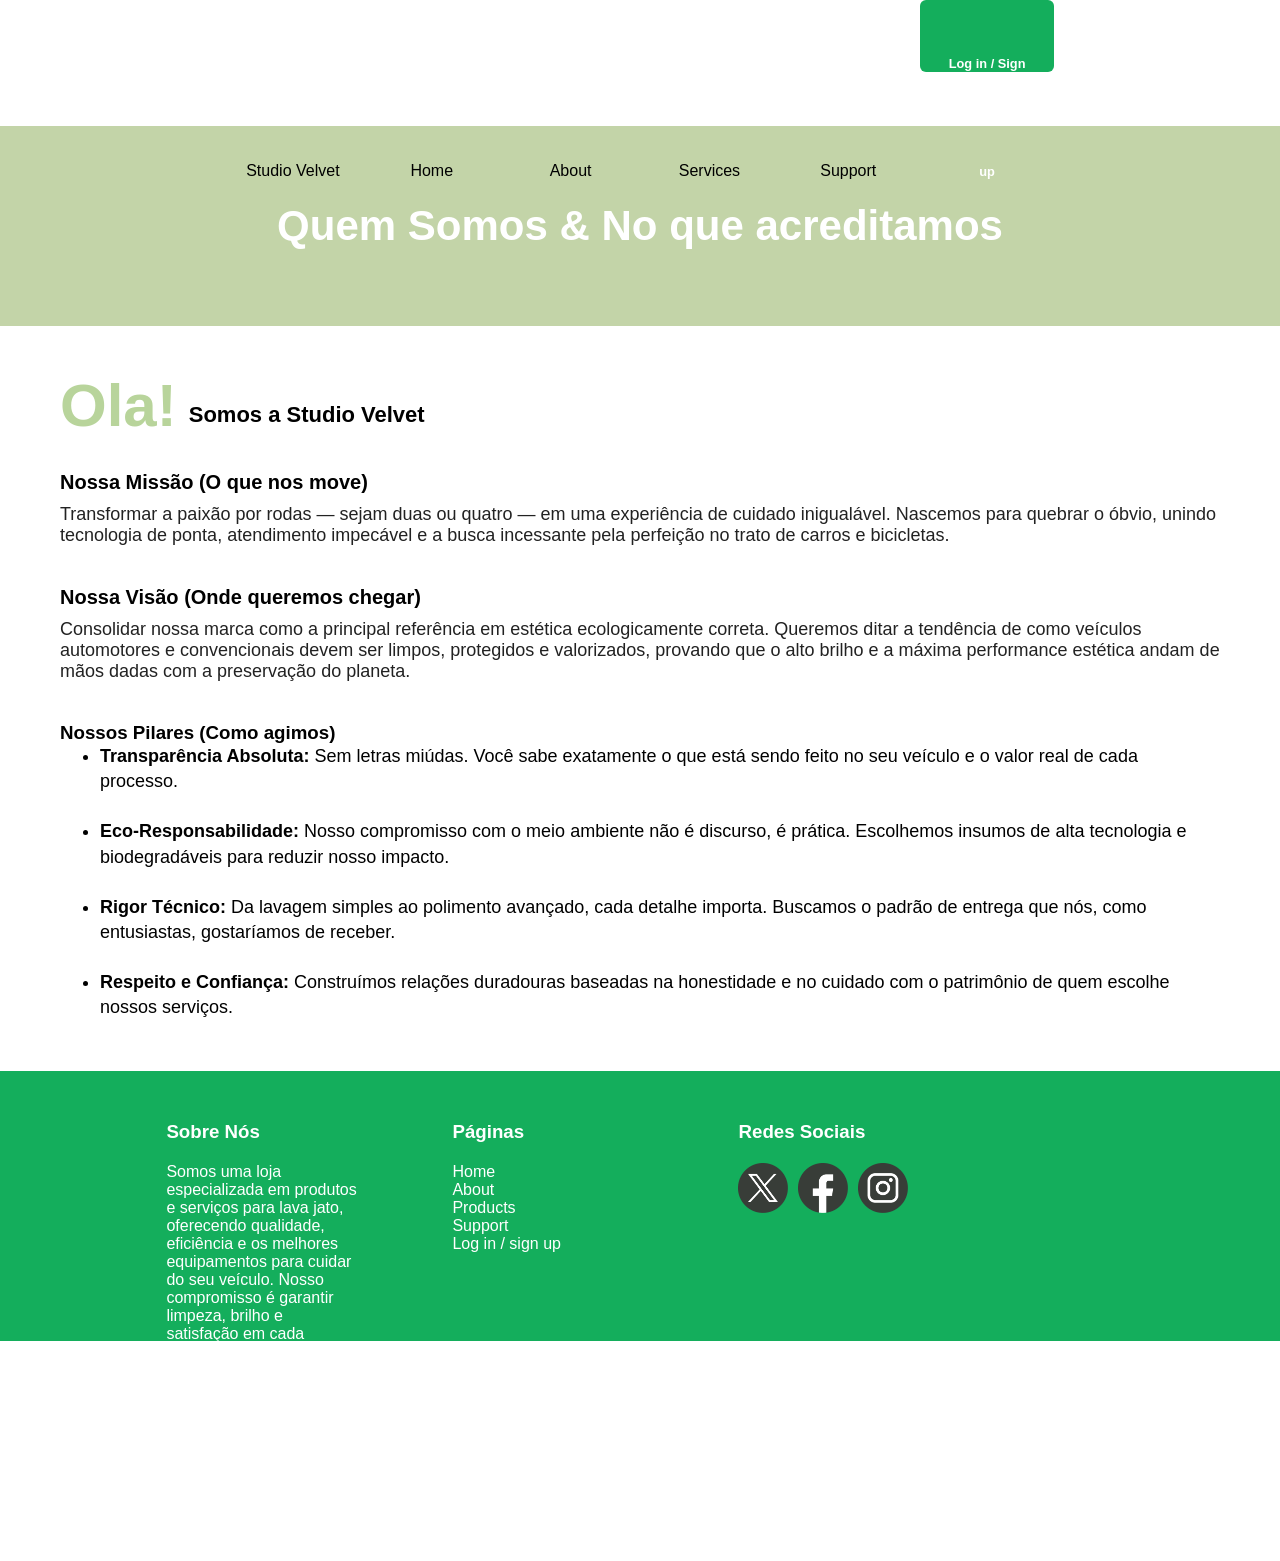
<file: about.html>
<!DOCTYPE html>
<html lang="en">
<head>
    <meta charset="UTF-8">
    <meta name="viewport" content="width=device-width, initial-scale=1.0">
    <title>Document</title>
    <link rel="stylesheet" href="about.css">
</head>
<body>
    <header> 

        <ul>
            <li class="home">Studio Velvet</li>
            <li class=""><a href="index.html">Home</a></li>
            <li class=""><a href="about.html">About</a></li>
            <li class=""><a href="products.html">Services</a></li>   
            <li class=""><a href="support.html">Support</a></li> 
            <li class="login"><a href="login.html">Log in / Sign up</a></li>   
         </ul>  
    
    </header>

    <div class="negocioverde">
        <h1>Quem Somos & No que acreditamos</h1>
    </div>
    
    <div class="sobrenos">
    
        <div class="topo">
            <div class="ola">Ola!</div>
            <div class="titulo">Somos a Studio Velvet</div>
        </div>
    
        <div class="nos">
            <h3>Nossa Missão (O que nos move)</h3>
    
            <p>
                Transformar a paixão por rodas — sejam duas ou quatro — em uma
                experiência de cuidado inigualável. Nascemos para quebrar o óbvio,
                unindo tecnologia de ponta, atendimento impecável e a busca
                incessante pela perfeição no trato de carros e bicicletas.
            </p>
        </div>
    
        <div class="nos">
            <h3>Nossa Visão (Onde queremos chegar)</h3>
    
            <p>
                Consolidar nossa marca como a principal referência em estética
                ecologicamente correta. Queremos ditar a tendência de como veículos
                automotores e convencionais devem ser limpos, protegidos e
                valorizados, provando que o alto brilho e a máxima performance
                estética andam de mãos dadas com a preservação do planeta.
            </p>
        </div>
    
        <div class="pilares">
            <h3>Nossos Pilares (Como agimos)</h3>
    
            <ul>
                <li>
                    <strong>Transparência Absoluta:</strong>
                    Sem letras miúdas. Você sabe exatamente o que está sendo feito
                    no seu veículo e o valor real de cada processo.
                </li>
    
                <li>
                    <strong>Eco-Responsabilidade:</strong>
                    Nosso compromisso com o meio ambiente não é discurso, é prática.
                    Escolhemos insumos de alta tecnologia e biodegradáveis para
                    reduzir nosso impacto.
                </li>
    
                <li>
                    <strong>Rigor Técnico:</strong>
                    Da lavagem simples ao polimento avançado, cada detalhe importa.
                    Buscamos o padrão de entrega que nós, como entusiastas,
                    gostaríamos de receber.
                </li>
    
                <li>
                    <strong>Respeito e Confiança:</strong>
                    Construímos relações duradouras baseadas na honestidade e no
                    cuidado com o patrimônio de quem escolhe nossos serviços.
                </li>
            </ul>
        </div>
    
    </div>

    <footer>
        <ul>
          <h3>Sobre Nós</h3>
          <li>Somos uma loja especializada em produtos e serviços para lava jato, oferecendo qualidade, eficiência e os melhores equipamentos para cuidar do seu veículo. Nosso compromisso é garantir limpeza, brilho e satisfação em cada atendimento.
          </li>
        </ul>
      
        <ul>
          <h3>Páginas</h3>
          <li>Home</li>
          <li>About</li>
          <li>Products</li>
          <li>Support</li>
          <li>Log in / sign up</li>
        </ul>
      
        <ul>
          <h3>Redes Sociais</h3>
          <li class="redes">
            <img src="x.png" alt="">
            <img src="face.png" alt="">
            <img src="insta.png" alt="">
          </li>
        </ul>
      
        <ul>
          <h3>Contato</h3>
          <li>
            <img src="location-pin-solid.png" alt="">
            Rua das flores, 123,
            Bairro Centro, Belo Horizonte - MG
          </li>
      
          <li>
            <img src="phone-solid.png" alt="">
            (31) 90067-6069
          </li>
      
          <li>
            <img src="envelope-solid.png" alt="">
            studiovallet@gmail.com
          </li>
        </ul>
      </footer>
    
    
</body>
</html>
</file>
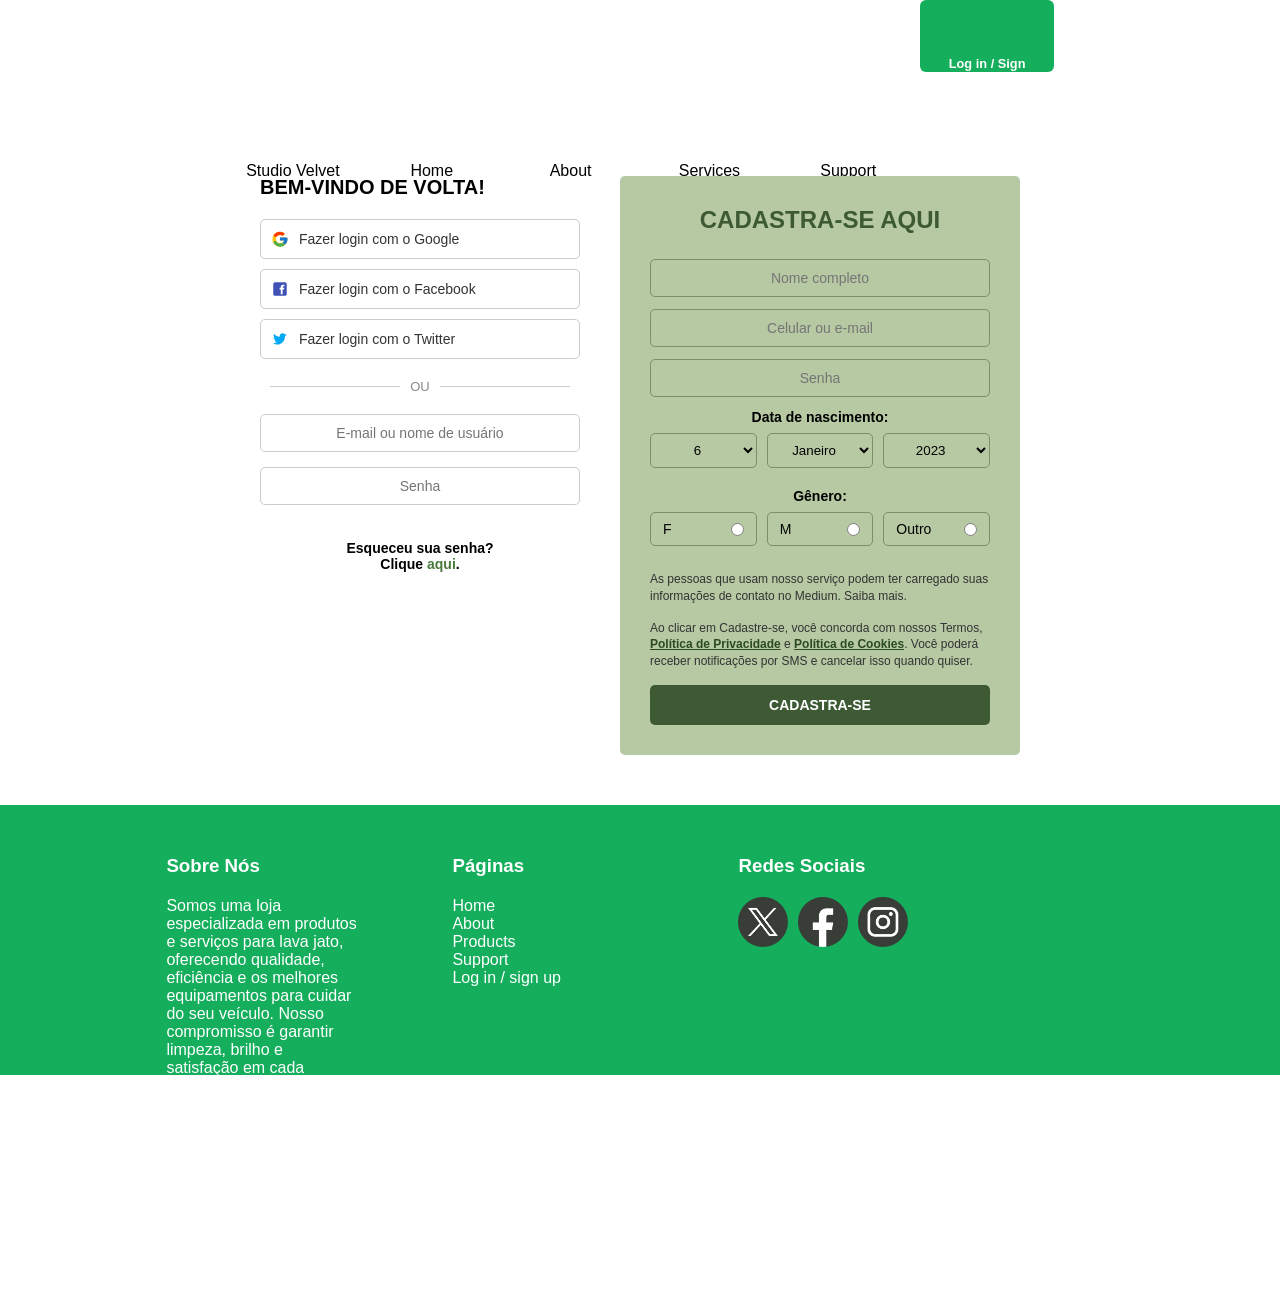
<file: login.html>
<!DOCTYPE html>
<html lang="pt-BR">
<head>
 <meta charset="UTF-8">
 <meta name="viewport" content="width=device-width, initial-scale=1.0">
 <title>Lava-Jato Serviços</title>
 <link rel="stylesheet" href="login.css">
</head>
<body>
 
 <header>
 <ul>
 <li class="home">Studio Velvet</li>
 <li><a href="index.html">Home</a></li>
 <li><a href="about.html">About</a></li>
 <li><a href="products.html">Services</a></li>
 <li class=""><a href="support.html">Support</a></li>
 <li class="login"><a href="login.html">Log in / Sign up</a></li>  
 </ul>
 </header>
 
 
 <div class="container-cadastro">
 
 <div class="caixa-login">
 <h2>BEM-VINDO DE VOLTA!</h2>
 
 <div class="botao-social">
 <svg width="18" height="18" viewBox="0 0 48 48">
 <path fill="#FFC107" d="M43.6 20.5H42V20H24v8h11.3C33.7 32.4 29.3 35 24 35c-6.1 0-11-4.9-11-11s4.9-11 11-11c2.8 0 5.3 1 7.3 2.7l5.7-5.7C33.5 6.5 29 4.5 24 4.5 12.9 4.5 4 13.4 4 24.5s8.9 20 20 20 20-8.9 20-20c0-1.3-.1-2.7-.4-4z"/>
 <path fill="#FF3D00" d="M6.3 14.7l6.6 4.8C14.7 16 19 13 24 13c2.8 0 5.3 1 7.3 2.7l5.7-5.7C33.5 6.5 29 4.5 24 4.5c-7.7 0-14.3 4.3-17.7 10.2z"/>
 <path fill="#4CAF50" d="M24 44.5c5.2 0 9.9-2 13.4-5.2l-6.2-5.2c-2 1.4-4.5 2.2-7.2 2.2-5.3 0-9.7-3.6-11.3-8.4l-6.5 5C9.6 40.1 16.3 44.5 24 44.5z"/>
 <path fill="#1976D2" d="M43.6 20.5H42V20H24v8h11.3c-.8 2.3-2.3 4.2-4.1 5.6l6.2 5.2C40.9 36 44 30.7 44 24.5c0-1.3-.1-2.7-.4-4z"/>
 </svg>
 <span>Fazer login com o Google</span>
 </div>
 
 <div class="botao-social">
 <svg width="18" height="18" viewBox="0 0 48 48">
 <path fill="#3F51B5" d="M42 37c0 2.8-2.2 5-5 5H11c-2.8 0-5-2.2-5-5V11c0-2.8 2.2-5 5-5h26c2.8 0 5 2.2 5 5v26z"/>
 <path fill="#FFF" d="M34.4 25H31v13h-5V25h-3v-4.3h3v-2.5c0-3 1.5-5.6 5.9-5.6h4v4.3h-2.7c-1.4 0-1.7.7-1.7 1.6v2.2h4.4L34.4 25z"/>
 </svg>
 <span>Fazer login com o Facebook</span>
 </div>
 
 <div class="botao-social">
 <svg width="18" height="18" viewBox="0 0 48 48">
 <path fill="#03A9F4" d="M42 12.4c-1.3.7-2.7 1.2-4.2 1.4 1.5-1 2.7-2.5 3.2-4.3-1.4.9-3 1.5-4.7 1.8-1.4-1.5-3.3-2.4-5.5-2.4-4.1 0-7.5 3.5-7.5 7.7 0 .6.1 1.2.2 1.7-6.3-.3-11.8-3.4-15.5-8.1-.7 1.2-1 2.5-1 3.9 0 2.6 1.3 4.9 3.3 6.3-1.2 0-2.4-.4-3.4-.9v.1c0 3.7 2.6 6.7 6 7.4-.6.2-1.3.3-2 .3-.5 0-1-.1-1.4-.1.9 2.9 3.6 5 6.8 5.1-2.5 2-5.7 3.1-9.1 3.1-.6 0-1.2 0-1.7-.1 3.2 2.1 7 3.3 11.1 3.3 13.3 0 20.6-11.2 20.6-20.9v-.9c1.4-1 2.6-2.3 3.6-3.8z"/>
 </svg>
 <span>Fazer login com o Twitter</span>
 </div>
 
 <div class="linha-ou">
 <hr>OU<hr>
 </div>
 
 <input type="text" class="campo-texto" placeholder="E-mail ou nome de usuário">
 <input type="password" class="campo-texto" placeholder="Senha">
 
 <p class="esqueceu-senha">Esqueceu sua senha?<br>Clique <a href="#">aqui</a>.</p>
 </div>
 
 <div class="caixa-cadastro">
 <h2>CADASTRA-SE AQUI</h2>
 
 <input type="text" class="campo-cadastro" placeholder="Nome completo">
 <input type="text" class="campo-cadastro" placeholder="Celular ou e-mail">
 <input type="password" class="campo-cadastro" placeholder="Senha">
 
 <p class="titulo-secao">Data de nascimento:</p>
 <div class="linha-selects">
 <select>
 <option>1</option>
 <option>2</option>
 <option>3</option>
 <option>4</option>
 <option>5</option>
 <option selected>6</option>
 <option>7</option>
 <option>8</option>
 <option>9</option>
 <option>10</option>
 <option>11</option>
 <option>12</option>
 <option>13</option>
 <option>14</option>
 <option>15</option>
 <option>16</option>
 <option>17</option>
 <option>18</option>
 <option>19</option>
 <option>20</option>
 <option>21</option>
 <option>22</option>
 <option>23</option>
 <option>24</option>
 <option>25</option>
 <option>26</option>
 <option>27</option>
 <option>28</option>
 <option>29</option>
 <option>30</option>
 <option>31</option>
 </select>
 <select>
 <option selected>Janeiro</option>
 <option>Fevereiro</option>
 <option>Março</option>
 <option>Abril</option>
 <option>Maio</option>
 <option>Junho</option>
 <option>Julho</option>
 <option>Agosto</option>
 <option>Setembro</option>
 <option>Outubro</option>
 <option>Novembro</option>
 <option>Dezembro</option>
 </select>
 <select>
 <option>2026</option>
 <option>2025</option>
 <option>2024</option>
 <option selected>2023</option>
 <option>2022</option>
 <option>2021</option>
 <option>2020</option>
 <option>2019</option>
 <option>2018</option>
 <option>2017</option>
 <option>2016</option>
 <option>2015</option>
 <option>2014</option>
 <option>2013</option>
 <option>2012</option>
 <option>2011</option>
 <option>2010</option>
 <option>2009</option>
 <option>2008</option>
 <option>2007</option>
 <option>2006</option>
 <option>2005</option>
 <option>2004</option>
 <option>2003</option>
 <option>2002</option>
 <option>2001</option>
 <option>2000</option>
 <option>1999</option>
 <option>1998</option>
 <option>1997</option>
 <option>1996</option>
 <option>1995</option>
 <option>1994</option>
 <option>1993</option>
 <option>1992</option>
 <option>1991</option>
 <option>1990</option>
 <option>1989</option>
 <option>1988</option>
 <option>1987</option>
 <option>1986</option>
 <option>1985</option>
 <option>1984</option>
 <option>1983</option>
 <option>1982</option>
 <option>1981</option>
 <option>1980</option>
 <option>1979</option>
 <option>1978</option>
 <option>1977</option>
 <option>1976</option>
 <option>1975</option>
 <option>1974</option>
 <option>1973</option>
 <option>1972</option>
 <option>1971</option>
 <option>1970</option>
 <option>1969</option>
 <option>1968</option>
 <option>1967</option>
 <option>1966</option>
 <option>1965</option>
 <option>1964</option>
 <option>1963</option>
 <option>1962</option>
 <option>1961</option>
 <option>1960</option>
 <option>1959</option>
 <option>1958</option>
 <option>1957</option>
 <option>1956</option>
 <option>1955</option>
 <option>1954</option>
 <option>1953</option>
 <option>1952</option>
 <option>1951</option>
 <option>1950</option>
 <option>1949</option>
 <option>1948</option>
 <option>1947</option>
 <option>1946</option>
 <option>1945</option>
 <option>1944</option>
 <option>1943</option>
 <option>1942</option>
 <option>1941</option>
 <option>1940</option>
 <option>1939</option>
 <option>1938</option>
 <option>1937</option>
 <option>1936</option>
 <option>1935</option>
 <option>1934</option>
 <option>1933</option>
 <option>1932</option>
 <option>1931</option>
 <option>1930</option>
 <option>1929</option>
 <option>1928</option>
 <option>1927</option>
 <option>1926</option>
 <option>1925</option>
 <option>1924</option>
 <option>1923</option>
 <option>1922</option>
 <option>1921</option>
 <option>1920</option>
 <option>1919</option>
 <option>1918</option>
 <option>1917</option>
 <option>1916</option>
 <option>1915</option>
 <option>1914</option>
 <option>1913</option>
 <option>1912</option>
 <option>1911</option>
 <option>1910</option>
 <option>1909</option>
 <option>1908</option>
 <option>1907</option>
 <option>1906</option>
 <option>1905</option>
 <option>1904</option>
 <option>1903</option>
 <option>1902</option>
 <option>1901</option>
 <option>1900</option>
 </select>
 </div>
 
 <p class="titulo-secao">Gênero:</p>
 <div class="linha-genero">
 <div class="opcao-genero">F <input type="radio" name="genero"></div>
 <div class="opcao-genero">M <input type="radio" name="genero"></div>
 <div class="opcao-genero">Outro <input type="radio" name="genero"></div>
 </div>
 
 <p class="texto-aviso">
 As pessoas que usam nosso serviço podem ter carregado suas informações de contato no Medium. Saiba mais.
 </p>
 
 <p class="texto-aviso">
 Ao clicar em Cadastre-se, você concorda com nossos Termos, <a href="#">Política de Privacidade</a> e <a href="#">Política de Cookies</a>. Você poderá receber notificações por SMS e cancelar isso quando quiser.
 </p>
 
 <button class="botao-cadastrar">CADASTRA-SE</button>
 </div>
 
 </div>
 
 
 <footer>
 <ul>
 <h3>Sobre Nós</h3>
 <li>
 Somos uma loja especializada em produtos e serviços para lava jato,
 oferecendo qualidade, eficiência e os melhores equipamentos para
 cuidar do seu veículo. Nosso compromisso é garantir limpeza, brilho e
 satisfação em cada atendimento.
 </li>
 </ul>
 
 <ul>
 <h3>Páginas</h3>
 <li>Home</li>
 <li>About</li>
 <li>Products</li>
 <li>Support</li>
 <li>Log in / sign up</li>
 </ul>
 
 <ul>
 <h3>Redes Sociais</h3>
 <li class="redes">
 <img src="x.png" alt="">
 <img src="face.png" alt="">
 <img src="insta.png" alt="">
 </li>
 </ul>
 
 <ul>
 <h3>Contato</h3>
 <li>
 <img src="location-pin-solid.png" alt="">
 Rua das flores, 123, Bairro Centro, Belo Horizonte - MG
 </li>
 
 <li>
 <img src="phone-solid.png" alt="">
 (31) 90067-6069
 </li>
 
 <li>
 <img src="envelope-solid.png" alt="">
 studiovallet@gmail.com
 </li>
 </ul>
 </footer>
 
</body>
</html>
</file>
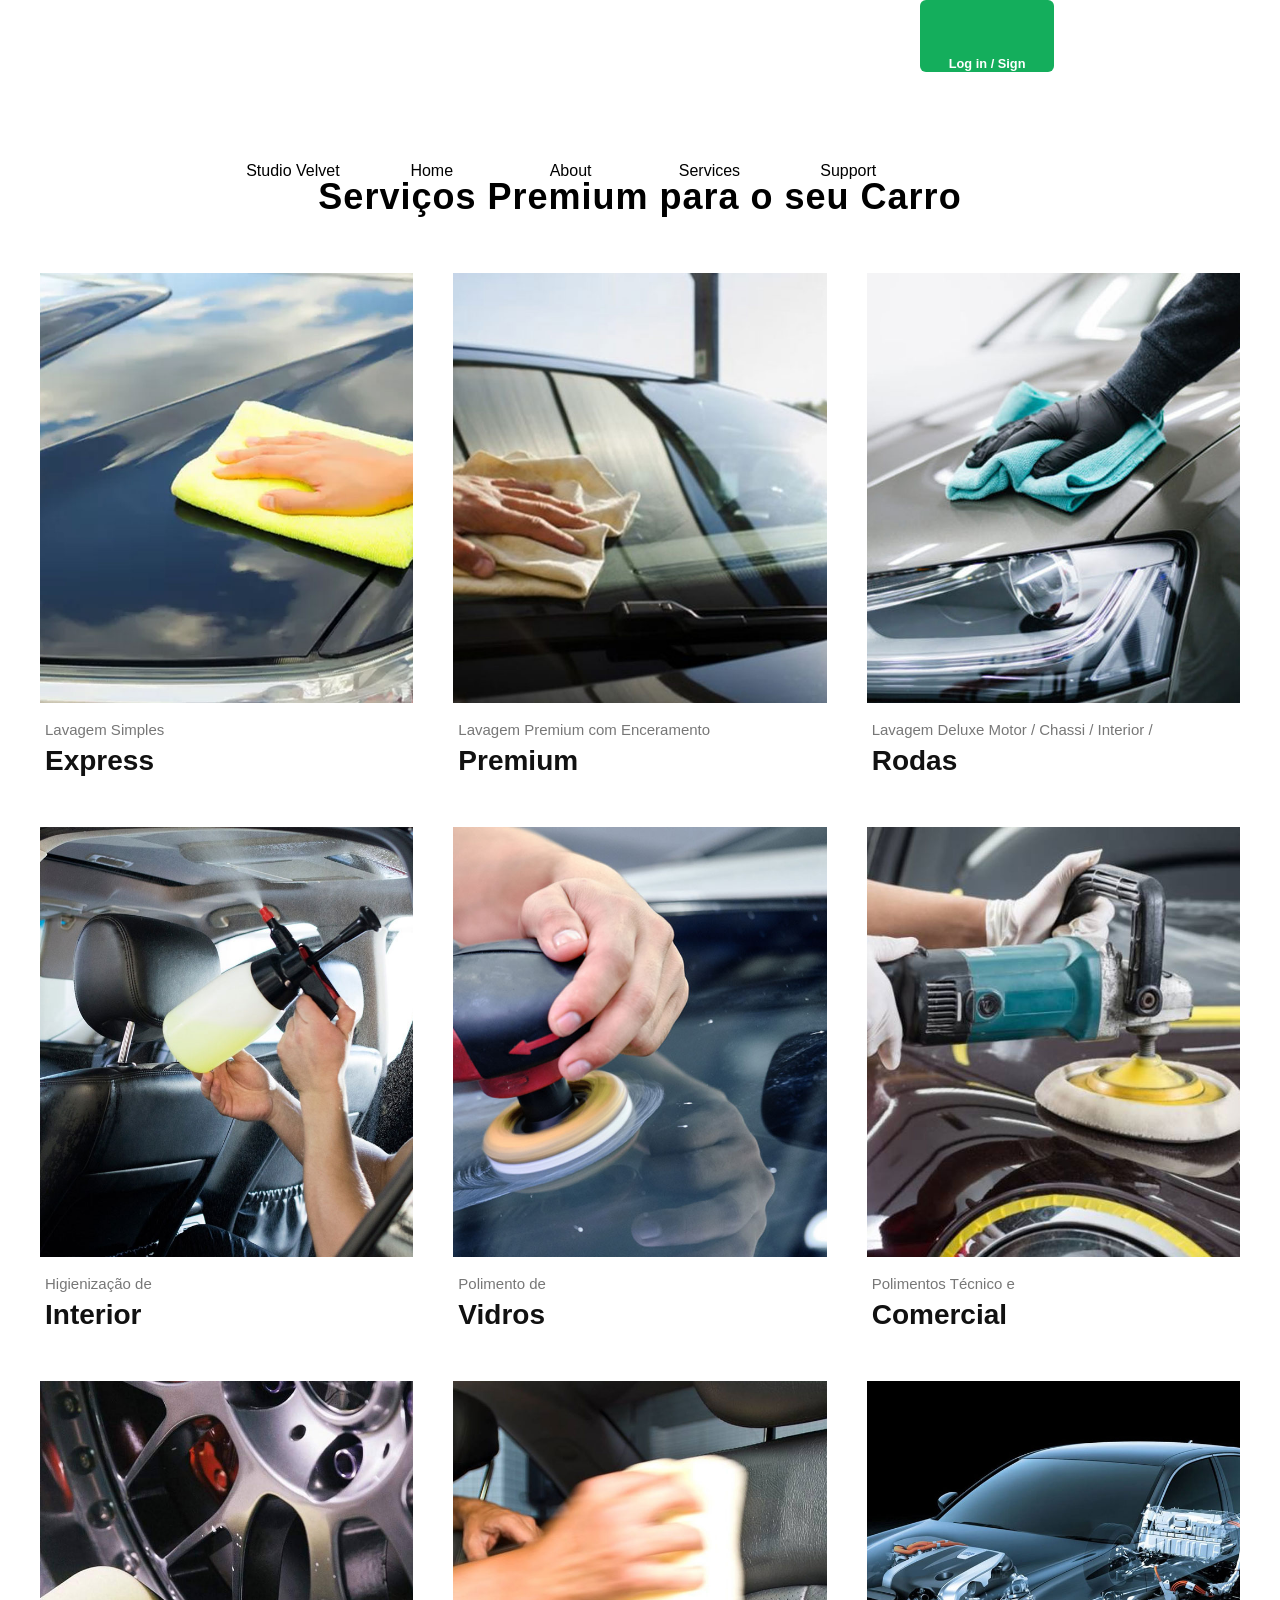
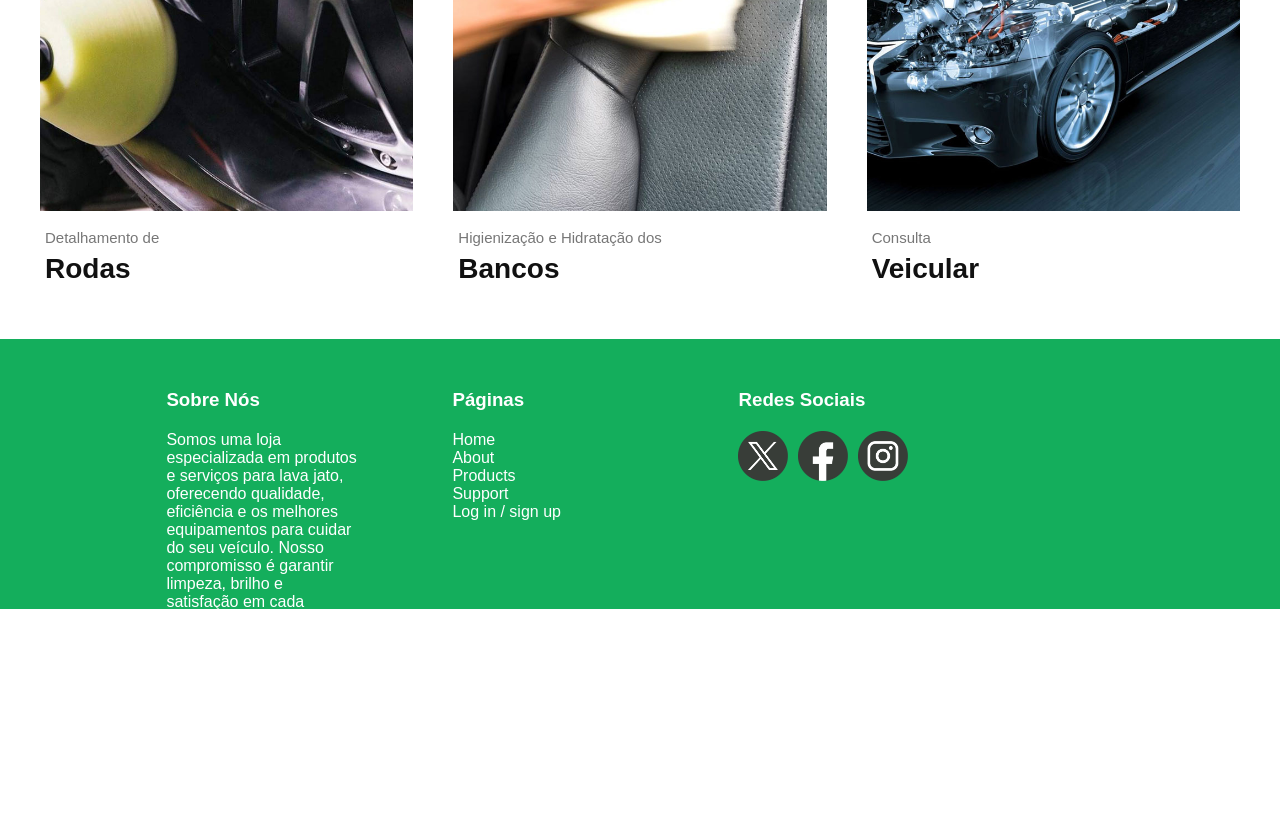
<file: products.html>
<!DOCTYPE html>
<html lang="pt-BR">
<head>
  <meta charset="UTF-8">
  <meta name="viewport" content="width=device-width, initial-scale=1.0">
  <title>Lava-Jato Serviços</title>
  <link rel="stylesheet" href="products.css">
  <body>
 
    <header> 

      <ul>
          <li class="home">Studio Velvet</li>
          <li class=""><a href="index.html">Home</a></li>
          <li class=""><a href="about.html">About</a></li>
          <li class=""><a href="products.html">Services</a></li>   
          <li class=""><a href="support.html">Support</a></li> 
          <li class="login"><a href="login.html">Log in / Sign up</a></li>  
       </ul>  
  
  </header>

  <h1>Serviços Premium para o seu Carro</h1>
 
  <div class="servico">
 
    <div class="cartaz">
      <img src="imagem01f.jpg" alt="">
      <div class="titulo">
        <span class="linha1">Lavagem Simples</span>
        <span class="linha2">Express</span>
      </div>
    </div>
 
    <div class="cartaz">
      <img src="imagem 02 f.jpg" alt="">
      <div class="titulo">
        <span class="linha1">Lavagem Premium com Enceramento</span>
        <span class="linha2">Premium</span>
      </div>
    </div>
 
    <div class="cartaz">
      <img src="imagem 03 f.jpg" alt="">
      <div class="titulo">
        <span class="linha1">Lavagem Deluxe Motor / Chassi / Interior /</span>
        <span class="linha2">Rodas</span>
      </div>
    </div>
 
    <div class="cartaz">
      <img src="imagem 04 f.jpg" alt="">
      <div class="titulo">
        <span class="linha1">Higienização de</span>
        <span class="linha2">Interior</span>
      </div>
    </div>
 
    <div class="cartaz">
      <img src="imagem 05 f.jpg" alt="">
      <div class="titulo">
        <span class="linha1">Polimento de</span>
        <span class="linha2">Vidros</span>
      </div>
    </div>
 
    <div class="cartaz">
      <img src="imagem 06 f.jpg" alt="">
      <div class="titulo">
        <span class="linha1">Polimentos Técnico e</span>
        <span class="linha2">Comercial</span>
      </div>
    </div>
 
    <div class="cartaz">
      <img src="imagem 07 f.jpg" alt="">
      <div class="titulo">
        <span class="linha1">Detalhamento de</span>
        <span class="linha2">Rodas</span>
      </div>
    </div>
 
    <div class="cartaz">
      <img src="imagem 08 f.jpg" alt="">
      <div class="titulo">
        <span class="linha1">Higienização e Hidratação dos</span>
        <span class="linha2">Bancos</span>
      </div>
    </div>
 
    <div class="cartaz">
      <img src="imagem 09 f.jpg" alt="">
      <div class="titulo">
        <span class="linha1">Consulta</span>
        <span class="linha2">Veicular</span>
      </div>
    </div>
 
  </div>

  <footer>
    <ul>
      <h3>Sobre Nós</h3>
      <li>Somos uma loja especializada em produtos e serviços para lava jato, oferecendo qualidade, eficiência e os melhores equipamentos para cuidar do seu veículo. Nosso compromisso é garantir limpeza, brilho e satisfação em cada atendimento.
      </li>
    </ul>
  
    <ul>
      <h3>Páginas</h3>
      <li>Home</li>
      <li>About</li>
      <li>Products</li>
      <li>Support</li>
      <li>Log in / sign up</li>
    </ul>
  
    <ul>
      <h3>Redes Sociais</h3>
      <li class="redes">
        <img src="x.png" alt="">
        <img src="face.png" alt="">
        <img src="insta.png" alt="">
      </li>
    </ul>
  
    <ul>
      <h3>Contato</h3>
      <li>
        <img src="location-pin-solid.png" alt="">
        Rua das flores, 123,
        Bairro Centro, Belo Horizonte - MG
      </li>
  
      <li>
        <img src="phone-solid.png" alt="">
        (31) 90067-6069
      </li>
  
      <li>
        <img src="envelope-solid.png" alt="">
        studiovallet@gmail.com
      </li>
    </ul>
  </footer>
 
</body>
</html>
</file>
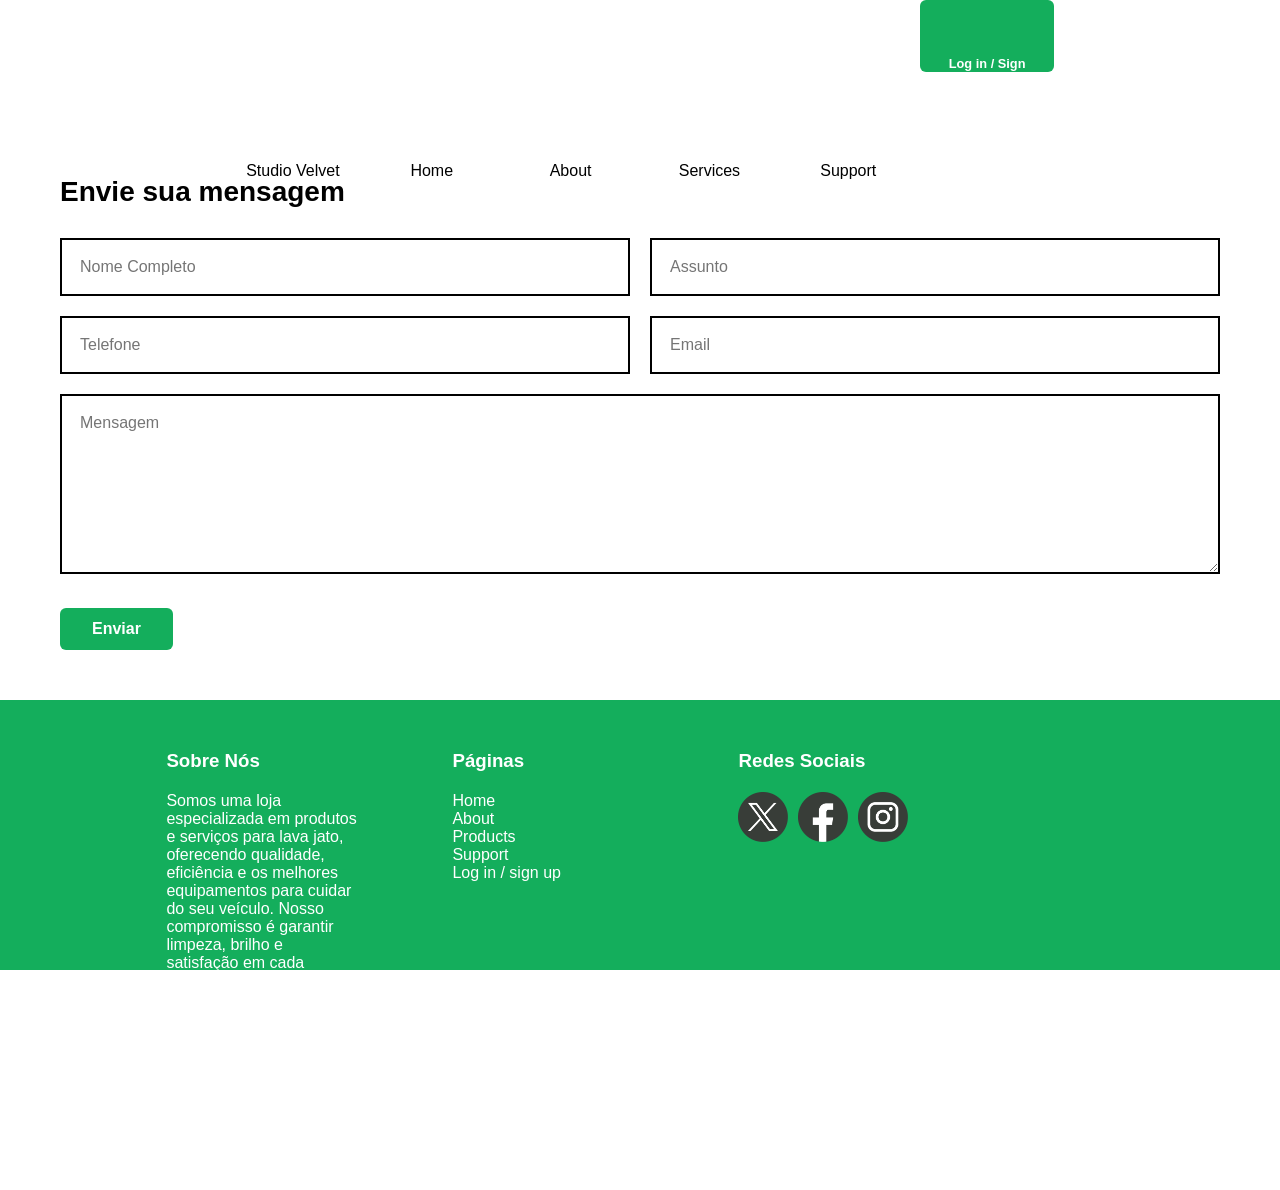
<file: support.html>
<!DOCTYPE html>
<html lang="pt-BR">
<head>
  <meta charset="UTF-8">
  <meta name="viewport" content="width=device-width, initial-scale=1.0">
  <title>Lava-Jato Serviços</title>
  <link rel="stylesheet" href="support.css">
  <body>

    <header>

      <ul>
          <li class="home">Studio Velvet</li>
          <li><a href="index.html">Home</a></li>
          <li><a href="about.html">About</a></li>
          <li><a href="products.html">Services</a></li>
          <li class=""><a href="support.html">Support</a></li> 
          <li class="login"><a href="login.html">Log in / Sign up</a></li>
      </ul>

    </header>

    
     
 
    <div class="conteudo">
        <h2>Envie sua mensagem</h2>
     
        <form>
          <div class="linha">
            <input type="text" placeholder="Nome Completo">
            <input type="text" placeholder="Assunto">
          </div>
          <div class="linha">
            <input type="text" placeholder="Telefone">
            <input type="text" placeholder="Email">
          </div>
          <textarea placeholder="Mensagem"></textarea>
    
          <button type="submit" class="btn-enviar">Enviar</button>
        </form>
      </div>
 


      

    <footer>
      <ul>
        <h3>Sobre Nós</h3>
        <li>
          Somos uma loja especializada em produtos e serviços para lava jato,
          oferecendo qualidade, eficiência e os melhores equipamentos para
          cuidar do seu veículo. Nosso compromisso é garantir limpeza, brilho e
          satisfação em cada atendimento.
        </li>
      </ul>

      <ul>
        <h3>Páginas</h3>
        <li>Home</li>
        <li>About</li>
        <li>Products</li>
        <li>Support</li>
        <li>Log in / sign up</li>
      </ul>

      <ul>
        <h3>Redes Sociais</h3>
        <li class="redes">
          <img src="x.png" alt="">
          <img src="face.png" alt="">
          <img src="insta.png" alt="">
        </li>
      </ul>

      <ul>
        <h3>Contato</h3>
        <li>
          <img src="location-pin-solid.png" alt="">
          Rua das flores, 123, Bairro Centro, Belo Horizonte - MG
        </li>

        <li>
          <img src="phone-solid.png" alt="">
          (31) 90067-6069
        </li>

        <li>
          <img src="envelope-solid.png" alt="">
          studiovallet@gmail.com
        </li>
      </ul>
    </footer>

</body>
</html>
</file>
<file: about.css>
* { box-sizing: border-box;
    margin: 0; 
    font-family: "Poppins", sans-serif;
}

header ul { 
    list-style: none; 
    padding: 0; 
    height: 14vh;
    text-align: center;

}

header li{

display: inline-block;
width: 8%;
height: 8vh;
line-height: 12vh;
}


.login{
    background-color: #14AE5C;
    color: white;
 }




header li {
    display: inline-block;
    width: 10.5%;
}





.login {
    background-color: #14AE5C;
    color: #fff;
    padding: 10px 22px;
    border-radius: 6px;
    font-size: 0.8rem;
    font-weight: 800;
  }

  ul li a {
    color: black;          
    text-decoration: none; 
  }

  .login a {
    color: white;
    text-decoration: none;
}

  .negocioverde {
    background-color: #c3d4a8; 
    height: 200px;
    display: flex;
    justify-content: center; 
    align-items: center;     
}
    
.negocioverde h1 {
    color: white;
    font-size: 42px;
    font-family: Arial, sans-serif;
    font-weight: bold;
    margin: 0;
}

.sobrenos {
    max-width: 1200px;
    margin: 50px auto;
    padding: 0 20px;
}

.topo {
    display: flex;
    align-items: flex-end;
    gap: 12px;
    margin-bottom: 35px;
}

.topo .ola {
    font-size: 60px;
    font-weight: bold;
    color: #b8d49b;
    line-height: 1;
}

.topo .titulo {
    font-size: 22px;
    font-weight: bold;
    margin-bottom: 8px;
}

.nos {
    margin-bottom: 40px;
}

.nos h2 {
    font-size: 34px;
    margin-bottom: 5px;
}

.nos h3 {
    font-size: 20px;
    font-weight: bold;
    margin-bottom: 10px;
}

.nos p {
    font-size: 18px;
    color: #222;
}

.pilares li {
    margin-bottom: 25px;
    font-size: 18px;
    line-height: 1.4;
}

footer {
    background-color: #14AE5C;
    height: 30vh;
    padding-top: 50px;
    }
    
footer ul {
    display: inline-block;
    vertical-align: top;
    width: 15%;
    margin-left: 2%;
    margin-right: 5%;
    color: white;
    list-style: none;
    padding: 0;
    }
    
footer h3 {
    margin-bottom: 20px;
    }
    
footer ul:first-child {
    margin-left: 13%;
    }
    
footer ul li {
    font-weight: 200;
    }


footer .redes {
    display: flex;
    gap: 10px;
    }

footer .redes img {
    width: 50px;
    height: 50px;
    }
    
footer ul:last-child img {
    width: 40px;
    float: left;
    }
    
footer ul:last-child li {
    height: 50px;
    }
</file>
<file: login.css>
* { box-sizing: border-box;
    margin: 0; 
    font-family: "Poppins", sans-serif;
   }
    
   header ul { 
    list-style: none; 
    padding: 0; 
    height: 14vh;
    text-align: center;
    
   }
    
   header li{
    
   display: inline-block;
   width: 8%;
   height: 8vh;
   line-height: 12vh;
   }
    
    
   .login{
    background-color: #14AE5C;
    color: white;
   }
    
    
    
    
   header li {
    display: inline-block;
    width: 10.5%;
   }
    
    
   .login {
    background-color: #14AE5C;
    color: #fff;
    padding: 10px 22px;
    border-radius: 6px;
    font-size: 0.8rem;
    font-weight: 800;
   }
    
   ul li a {
    color: black;          
    text-decoration: none; 
  }

  .login a {
    color: white;
    text-decoration: none;
}
    
    .container-cadastro {
    display: flex;
    justify-content: center;
    gap: 40px;
    padding: 50px;
    }
    
    .caixa-login {
    width: 320px;
    }
    
    .caixa-login h2 {
    font-size: 20px;
    margin-bottom: 20px;
    }
    
    .botao-social {
    display: flex;
    align-items: center;
    border: 1px solid #ccc;
    border-radius: 5px;
    padding: 10px;
    margin-bottom: 10px;
    cursor: pointer;
    font-size: 14px;
    color: #333;
    }
    
    .botao-social svg {
    margin-right: 10px;
    flex-shrink: 0;
    }
    
    .linha-ou {
    display: flex;
    align-items: center;
    text-align: center;
    margin: 20px 0;
    color: #888;
    font-size: 13px;
    }
    
    .linha-ou hr {
    flex: 1;
    border: none;
    border-top: 1px solid #ccc;
    margin: 0 10px;
    }
    
    .campo-texto {
    width: 100%;
    padding: 10px;
    margin-bottom: 15px;
    border: 1px solid #ccc;
    border-radius: 5px;
    box-sizing: border-box;
    text-align: center;
    font-size: 14px;
    }
    
    .esqueceu-senha {
    text-align: center;
    font-weight: bold;
    font-size: 14px;
    margin-top: 20px;
    }
    
    .esqueceu-senha a {
    color: #4a7a3d;
    text-decoration: none;
    }
    
    .caixa-cadastro {
    width: 400px;
    background-color: #b6c9a3;
    padding: 30px;
    border-radius: 5px;
    }
    
    .caixa-cadastro h2 {
    text-align: center;
    color: #3d5a35;
    margin-bottom: 25px;
    }
    
    .campo-cadastro {
    width: 100%;
    padding: 10px;
    margin-bottom: 12px;
    border: 1px solid #7a8f6a;
    border-radius: 5px;
    box-sizing: border-box;
    text-align: center;
    font-size: 14px;
    background-color: #b6c9a3;
    }
    
    .titulo-secao {
    text-align: center;
    font-weight: bold;
    font-size: 14px;
    margin-bottom: 8px;
    }
    
    .linha-selects {
    display: flex;
    justify-content: space-between;
    gap: 10px;
    margin-bottom: 20px;
    }
    
    .linha-selects select {
    flex: 1;
    padding: 8px;
    border: 1px solid #7a8f6a;
    border-radius: 5px;
    background-color: #b6c9a3;
    text-align: center;
    }
    
    .linha-genero {
    display: flex;
    justify-content: space-between;
    gap: 10px;
    margin-bottom: 25px;
    }
    
    .opcao-genero {
    flex: 1;
    display: flex;
    justify-content: space-between;
    align-items: center;
    border: 1px solid #7a8f6a;
    border-radius: 5px;
    padding: 8px 12px;
    font-size: 14px;
    }
    
    .texto-aviso {
    font-size: 12px;
    color: #333;
    margin-bottom: 15px;
    line-height: 1.4;
    }
    
    .texto-aviso a {
    color: #2b4a24;
    font-weight: bold;
    }
    
    .botao-cadastrar {
    display: block;
    width: 100%;
    background-color: #3d5a35;
    color: #ffffff;
    border: none;
    padding: 12px;
    border-radius: 5px;
    font-weight: bold;
    font-size: 14px;
    cursor: pointer;
    margin-top: 10px;
    }
    
    footer {
    background-color: #14AE5C;
    height: 30vh;
    padding-top: 50px;
    }
    
   footer ul {
    display: inline-block;
    vertical-align: top;
    width: 15%;
    margin-left: 2%;
    margin-right: 5%;
    color: white;
    list-style: none;
    padding: 0;
    }
    
   footer h3 {
    margin-bottom: 20px;
    }
    
   footer ul:first-child {
    margin-left: 13%;
    }
    
   footer ul li {
    font-weight: 200;
    }
    
    
   footer .redes {
    display: flex;
    gap: 10px;
    }
    
   footer .redes img {
    width: 50px;
    height: 50px;
    }
    
   footer ul:last-child img {
    width: 40px;
    float: left;
    }
    
   footer ul:last-child li {
    height: 50px;
    }
</file>
<file: products.css>
* { box-sizing: border-box;
  margin: 0; 
  font-family: "Poppins", sans-serif;
}

header ul { 
  list-style: none; 
  padding: 0; 
  height: 14vh;
  text-align: center;

}

header li{

display: inline-block;
width: 8%;
height: 8vh;
line-height: 12vh;
}


.login{
  background-color: #14AE5C;
  color: white;
}




header li {
  display: inline-block;
  width: 10.5%;
}


.login {
  background-color: #14AE5C;
  color: #fff;
  padding: 10px 22px;
  border-radius: 6px;
  font-size: 0.8rem;
  font-weight: 800;
}

ul li a {
  color: black;       
  text-decoration: none;
}

.login a {
  color: white;
  text-decoration: none; 
}

h1 {
  text-align: center;
  padding: 50px 0 20px;
  font-size: 36px;
  font-weight: 700;
  letter-spacing: 1px;
}

.servico {
  display: grid;
  grid-template-columns: repeat(3, 1fr);
  gap: 40px;
  max-width: 1400px;
  margin: auto;
  padding: 40px;

}

.cartaz {
  background: #fff;
  overflow: hidden;
  transition: .35s ease;
  cursor: pointer;
  transform:translateY(-5px);
}



.cartaz img{
  width:100%;
  height:430px;
  object-fit:cover;
  display:block;
}

.titulo{
  padding:18px 5px 10px;
  text-align:left;
}

.linha1{
  display:block;
  font-size:15px;
  color:#777;
  text-transform:none;
  letter-spacing:0;
  margin-bottom:8px;
}

.linha2{
  display:block;
  font-size:28px;
  font-weight:700;
  color:#111;
  line-height:1.1;
  text-transform:none;
}


  footer {
    background-color: #14AE5C;
    height: 30vh;
    padding-top: 50px;
    }
    
footer ul {
    display: inline-block;
    vertical-align: top;
    width: 15%;
    margin-left: 2%;
    margin-right: 5%;
    color: white;
    list-style: none;
    padding: 0;
    }
    
footer h3 {
    margin-bottom: 20px;
    }
    
footer ul:first-child {
    margin-left: 13%;
    }
    
footer ul li {
    font-weight: 200;
    }


footer .redes {
    display: flex;
    gap: 10px;
    }

footer .redes img {
    width: 50px;
    height: 50px;
    }
    
footer ul:last-child img {
    width: 40px;
    float: left;
    }
    
footer ul:last-child li {
    height: 50px;
    }
</file>
<file: support.css>
* { box-sizing: border-box;
    margin: 0; 
    font-family: "Poppins", sans-serif;
  }
  
  header ul { 
    list-style: none; 
    padding: 0; 
    height: 14vh;
    text-align: center;
  
  }
  
  header li{
  
  display: inline-block;
  width: 8%;
  height: 8vh;
  line-height: 12vh;
  }
  
  
  .login{
    background-color: #14AE5C;
    color: white;
  }
  
  
  
  
  header li {
    display: inline-block;
    width: 10.5%;
  }
  
  
  
  
  
  .login {
    background-color: #14AE5C;
    color: #fff;
    padding: 10px 22px;
    border-radius: 6px;
    font-size: 0.8rem;
    font-weight: 800;
  }
  
  ul li a {
    color: black;         
    text-decoration: none; 
  }

  .login a {
    color: white;
    text-decoration: none; 
}
  
  .conteudo {
    padding: 50px 60px;
    max-width: 1300px;
    margin: 0 auto;
  }

  .conteudo h2 {
    font-size: 28px;
    margin-bottom: 20px;
  }

  .linha {
    display: flex;
    gap: 20px;
  }

  input {
    box-sizing: border-box;
    width: 100%;
    padding: 18px;
    margin: 10px 0;
    border: 2px solid black;
    font-size: 16px;
  }

  textarea {
    box-sizing: border-box;
    width: 100%;
    height: 180px;
    padding: 18px;
    margin: 10px 0;
    border: 2px solid black;
    font-size: 16px;
  }

  .btn-enviar {
    display: block;
    margin-top: 20px;
    padding: 12px 32px;
    background-color: #14AE5C;
    color: #fff;
    font-weight: 700;
    font-size: 16px;
    border: none;
    border-radius: 6px;
    cursor: pointer;
    transition: background-color 0.2s ease;
  }

  .btn-enviar:hover {
    background-color: #109c50;
  }
  
    footer {
      background-color: #14AE5C;
      height: 30vh;
      padding-top: 50px;
      }
      
  footer ul {
      display: inline-block;
      vertical-align: top;
      width: 15%;
      margin-left: 2%;
      margin-right: 5%;
      color: white;
      list-style: none;
      padding: 0;
      }
      
  footer h3 {
      margin-bottom: 20px;
      }
      
  footer ul:first-child {
      margin-left: 13%;
      }
      
  footer ul li {
      font-weight: 200;
      }
  
  
  footer .redes {
      display: flex;
      gap: 10px;
      }
  
  footer .redes img {
      width: 50px;
      height: 50px;
      }
      
  footer ul:last-child img {
      width: 40px;
      float: left;
      }
      
  footer ul:last-child li {
      height: 50px;
      }
</file>
